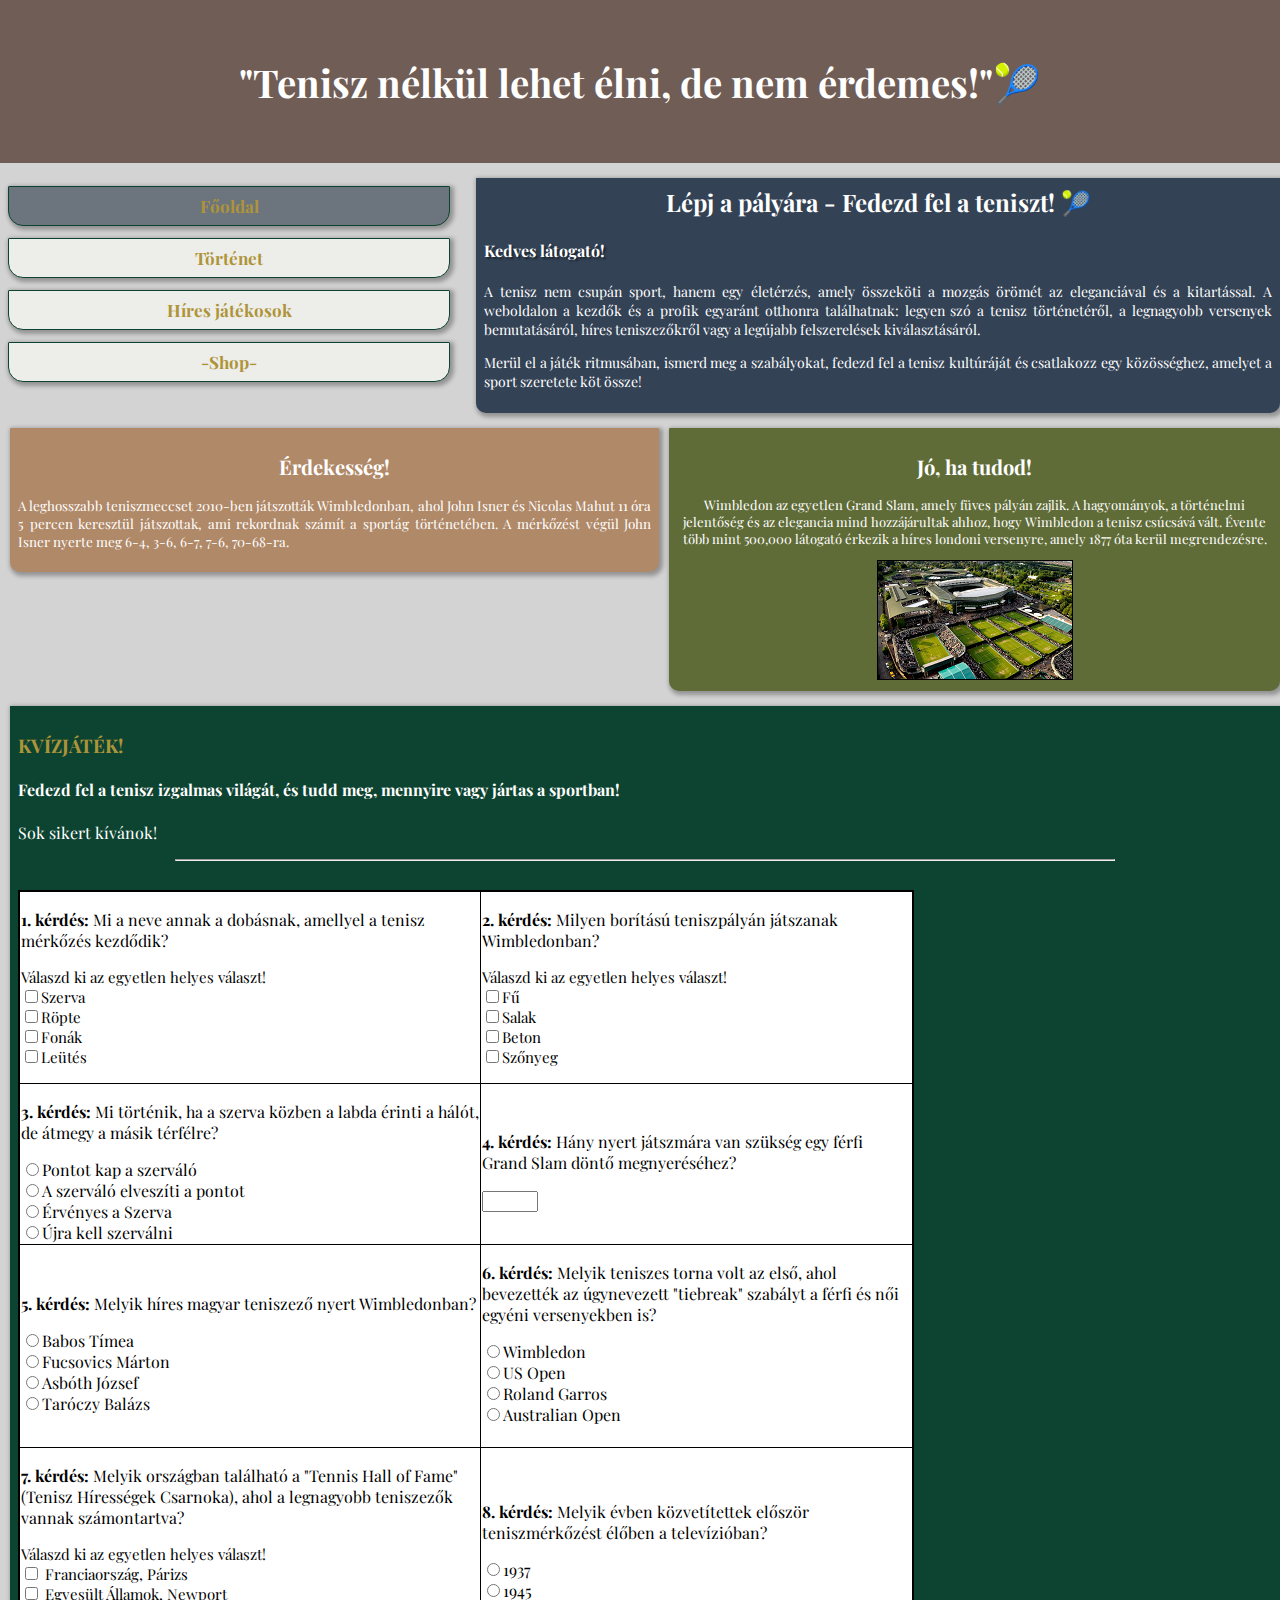
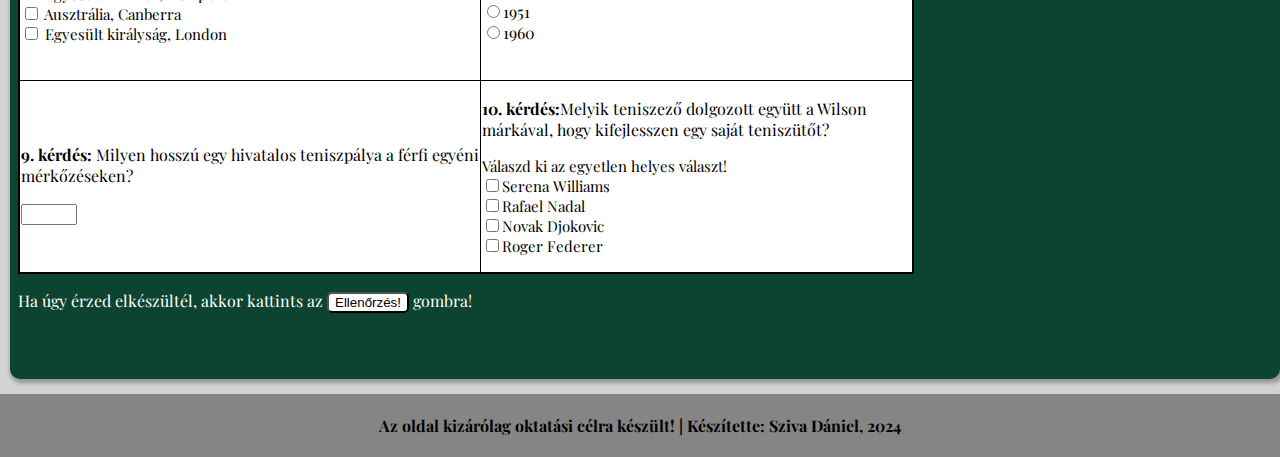
<file: index.html>
<!DOCTYPE html>
<html lang="hu">
<head>
    <meta charset="UTF-8">
    <meta name="viewport" content="width=device-width, initial-scale=1.0">
    <meta name="author" content="Sziva Dániel">
    <meta name="description" content="Fedezd fel a tenisz izgalmas világát! Információk, kvíz, érdekességek a sport szerelmeseinek!">
    <meta name="copyright" content="Az oldal kizárólag oktatási célra készült!">
    <link rel="stylesheet" href="style.css">
    <link rel="icon" href="Kepek/favicon.png" type="image/x-icon">
    <link href="https://fonts.googleapis.com/css2?family=DM+Serif+Display:ital@0;1&family=Playfair+Display:ital,wght@0,400..900;1,400..900&family=Sree+Krushnadevaraya&display=swap" rel="stylesheet">
    <title>Tenisz - Főoldal</title>
</head>
<body>
    <header>
        <h1>"Tenisz nélkül lehet élni, de nem érdemes!"🎾</h1>
    </header>

    <div class="container">
        <nav> 
            <ul> 
                <li><a class="active" href="#">Főoldal</a></li>
                <li><a href="tortenet.html">Történet</a></li>
                <li><a href="jatekosok.html">Híres játékosok</a></li>
                <li><a href="shop.html">-Shop-</a></li>
            </ul>
        </nav>

        <article>
            <p class="focim">Lépj a pályára - Fedezd fel a teniszt! 🎾</p>
            <h4 class="alcim">Kedves látogató!</h4>
            <p class="tartalom"> A tenisz nem csupán sport, hanem egy életérzés, amely összeköti a mozgás örömét az eleganciával
                és a kitartással. A weboldalon a kezdők és a profik egyaránt otthonra találhatnak: legyen szó a tenisz történetéről, a legnagyobb versenyek 
                bemutatásáról, híres teniszezőkről vagy a legújabb felszerelések kiválasztásáról.</p>
            <p class="tartalom"> Merül el a játék ritmusában, ismerd meg a szabályokat, fedezd fel a tenisz kultúráját és csatlakozz egy közösséghez, amelyet a sport szeretete köt össze!</p>
        </article>

        <aside>
            <h2>Érdekesség!</h2>
            <p class="side_info">A leghosszabb teniszmeccset 2010-ben játszották Wimbledonban, ahol John Isner és Nicolas Mahut 11 óra 5 percen keresztül játszottak, ami rekordnak számít
               a sportág történetében. A mérkőzést végül John Isner nyerte meg 6-4, 3-6, 6-7, 7-6, 70-68-ra.</p>
        </aside>

        <aside class="jo_tudni">
            <h2>Jó, ha tudod!</h2>
            <p class="jo_tudni_szoveg"> Wimbledon az egyetlen Grand Slam, amely füves pályán zajlik. A hagyományok, a történelmi jelentőség és az elegancia mind hozzájárultak ahhoz, hogy Wimbledon a tenisz csúcsává vált. 
               Évente több mint 500,000 látogató érkezik a híres londoni versenyre, amely 1877 óta kerül megrendezésre.</p>
            <img src="Kepek/Wimbledon-Tennis-Stadium.png" id="jo_tudni_fenykep" alt="Wimbledon stadion">
        </aside>

        <article class="foelem">
            <h3 id="kvizjatek_szin">KVÍZJÁTÉK!</h3>
            <h4>Fedezd fel a tenisz izgalmas világát, és tudd meg, mennyire vagy jártas a sportban!</h4>
            <p>Sok sikert kívánok!</p>
            <hr id="kvizjatek_vonal">
            <br>
            <table class="kvizjatek_tablazat">
                <tr>
                    <td> 
                        <p><span class="kerdesszam"> 1. kérdés:</span> Mi a neve annak a dobásnak, amellyel a tenisz mérkőzés kezdődik?</p>
                        <p class="szabaly">Válaszd ki az egyetlen helyes választ!<br>
                        <label><input type="checkbox" name="fu" id="helyes1">Szerva</label><br>
                        <label><input type="checkbox" name="salak" id="helytelen1/1">Röpte</label><br>
                        <label><input type="checkbox" name="beton" id="helytelen1/2">Fonák</label><br>
                        <label><input type="checkbox" name="szonyeg" id="helytelen1/3">Leütés</label><br>
                    </td>
                    <td>
                        <p><span class="kerdesszam"> 2. kérdés:</span> Milyen borítású teniszpályán játszanak Wimbledonban?</p>
                        <p class="szabaly">Válaszd ki az egyetlen helyes választ!<br>
                        <label><input type="checkbox" name="fu" id="helyes2">Fű</label><br>
                        <label><input type="checkbox" name="salak" id="helytelen2/1">Salak</label><br>
                        <label><input type="checkbox" name="beton" id="helytelen2/2">Beton</label><br>
                        <label><input type="checkbox" name="szonyeg" id="helytelen2/3">Szőnyeg</label><br>
                    </td>
                </tr>
                <tr>
                    <td>
                        <p><span class="kerdesszam"> 3. kérdés:</span> Mi történik, ha a szerva közben a labda érinti a hálót, de átmegy a másik térfélre?</p>
                        <label><input type="radio" name="halo" id="helytelen3/1">Pontot kap a szerváló</label><br>
                        <label><input type="radio" name="halo" id="helytelen3/2">A szerváló elveszíti a pontot</label><br>
                        <label><input type="radio" name="halo" id="helytelen3/3">Érvényes a Szerva</label><br>
                        <label><input type="radio" name="halo" id="helyes3">Újra kell szerválni</label><br>
                    </td>
                    <td>
                        <p><span class="kerdesszam"> 4. kérdés:</span> Hány nyert játszmára van szükség egy férfi Grand Slam döntő megnyeréséhez?</p>
                        <input type="number" id="nyert_jatszma" min="0" max="10" step="1"><br>
                    </td>
                </tr>
                <tr>
                    <td>
                        <p><span class="kerdesszam"> 5. kérdés:</span> Melyik híres magyar teniszező nyert Wimbledonban?</p>
                        <label><input type="radio" name="hiresseg" id="helytelen5/1">Babos Tímea</label><br>
                        <label><input type="radio" name="hiresseg" id="helytelen5/2">Fucsovics Márton</label><br>
                        <label><input type="radio" name="hiresseg" id="helyes5">Asbóth József</label><br>
                        <label><input type="radio" name="hiresseg" id="helytelen5/3">Taróczy Balázs</label><br>
                    </td>

                    <td>
                        <p><span class="kerdesszam"> 6. kérdés:</span> Melyik teniszes torna volt az első, ahol bevezették az úgynevezett "tiebreak" szabályt a férfi és női egyéni versenyekben is?</p>
                        <label><input type="radio" name="tiebreak" id="helytelen6/1">Wimbledon</label><br>
                        <label><input type="radio" name="tiebreak" id="helyes6">US Open</label><br>
                        <label><input type="radio" name="tiebreak" id="helytelen6/2">Roland Garros</label><br>
                        <label><input type="radio" name="tiebreak" id="helytelen6/3">Australian Open</label><br>
                        <br>
                    </td>
                </tr>
                <tr>
                    <td>
                        <p><span class="kerdesszam"> 7. kérdés:</span> Melyik országban található a "Tennis Hall of Fame" (Tenisz Hírességek Csarnoka), ahol a legnagyobb teniszezők vannak számontartva?</p>
                        <p class="szabaly">Válaszd ki az egyetlen helyes választ!<br>
                        <label><input type="checkbox" name="france" id="helytelen7/1"> Franciaország, Párizs</label><br>
                        <label><input type="checkbox" name="usa" id="helyes7"> Egyesült Államok, Newport</label><br>
                        <label><input type="checkbox" name="australia" id="helytelen7/2"> Ausztrália, Canberra</label><br>
                        <label><input type="checkbox" name="uk" id="helytelen7/3"> Egyesült királyság, London</label><br>
                        <br>
                    </td>
                    <td>
                        <p><span class="kerdesszam"> 8. kérdés:</span> Melyik évben közvetítettek először teniszmérkőzést élőben a televízióban?</p>
                        <label><input type="radio" name="televizio" id="helyes8">1937</label><br>
                        <label><input type="radio" name="televizio" id="helytelen8/1">1945</label><br>
                        <label><input type="radio" name="televizio" id="helytelen8/2">1951</label><br>
                        <label><input type="radio" name="televizio" id="helytelen8/3">1960</label><br>
                    </td>
                </tr>
                <tr>
                    <td>
                        <p><span class="kerdesszam"> 9. kérdés: </span>Milyen hosszú egy hivatalos teniszpálya a férfi egyéni mérkőzéseken?</p>
                        <input type="number" id="palya_hossz" min="20" max="25" step="1"><br>
                    </td>
                    <td>
                        <p><span class="kerdesszam"> 10. kérdés:</span>Melyik teniszező dolgozott együtt a Wilson márkával, hogy kifejlesszen egy saját teniszütőt?</p>
                        <p class="szabaly">Válaszd ki az egyetlen helyes választ!<br>
                        <label><input type="checkbox" name="serena" id="helytelen10/1">Serena Williams</label><br>
                        <label><input type="checkbox" name="rafael" id="helytelen10/2">Rafael Nadal</label><br>
                        <label><input type="checkbox" name="novak" id="helytelen10/3">Novak Djokovic</label><br>
                        <label><input type="checkbox" name="roger" id="helyes10">Roger Federer</label><br>
                    </td>
                </tr>
            </table>
            
            <p>Ha úgy érzed elkészültél, akkor kattints az <input type="button" id="gomb" value="Ellenőrzés!"> gombra!</p>
            <div class="pontszam" id="pontszam"></div><br>
            <div class="visszajelzes" id="visszajelzes"> </div><br>
        </article>
    <footer>
        <h4>Az oldal kizárólag oktatási célra készült! | Készítette: Sziva Dániel, 2024</h4>
    </footer>
    </div>
    <script src="script.js"></script>
</body>
</html>
</file>
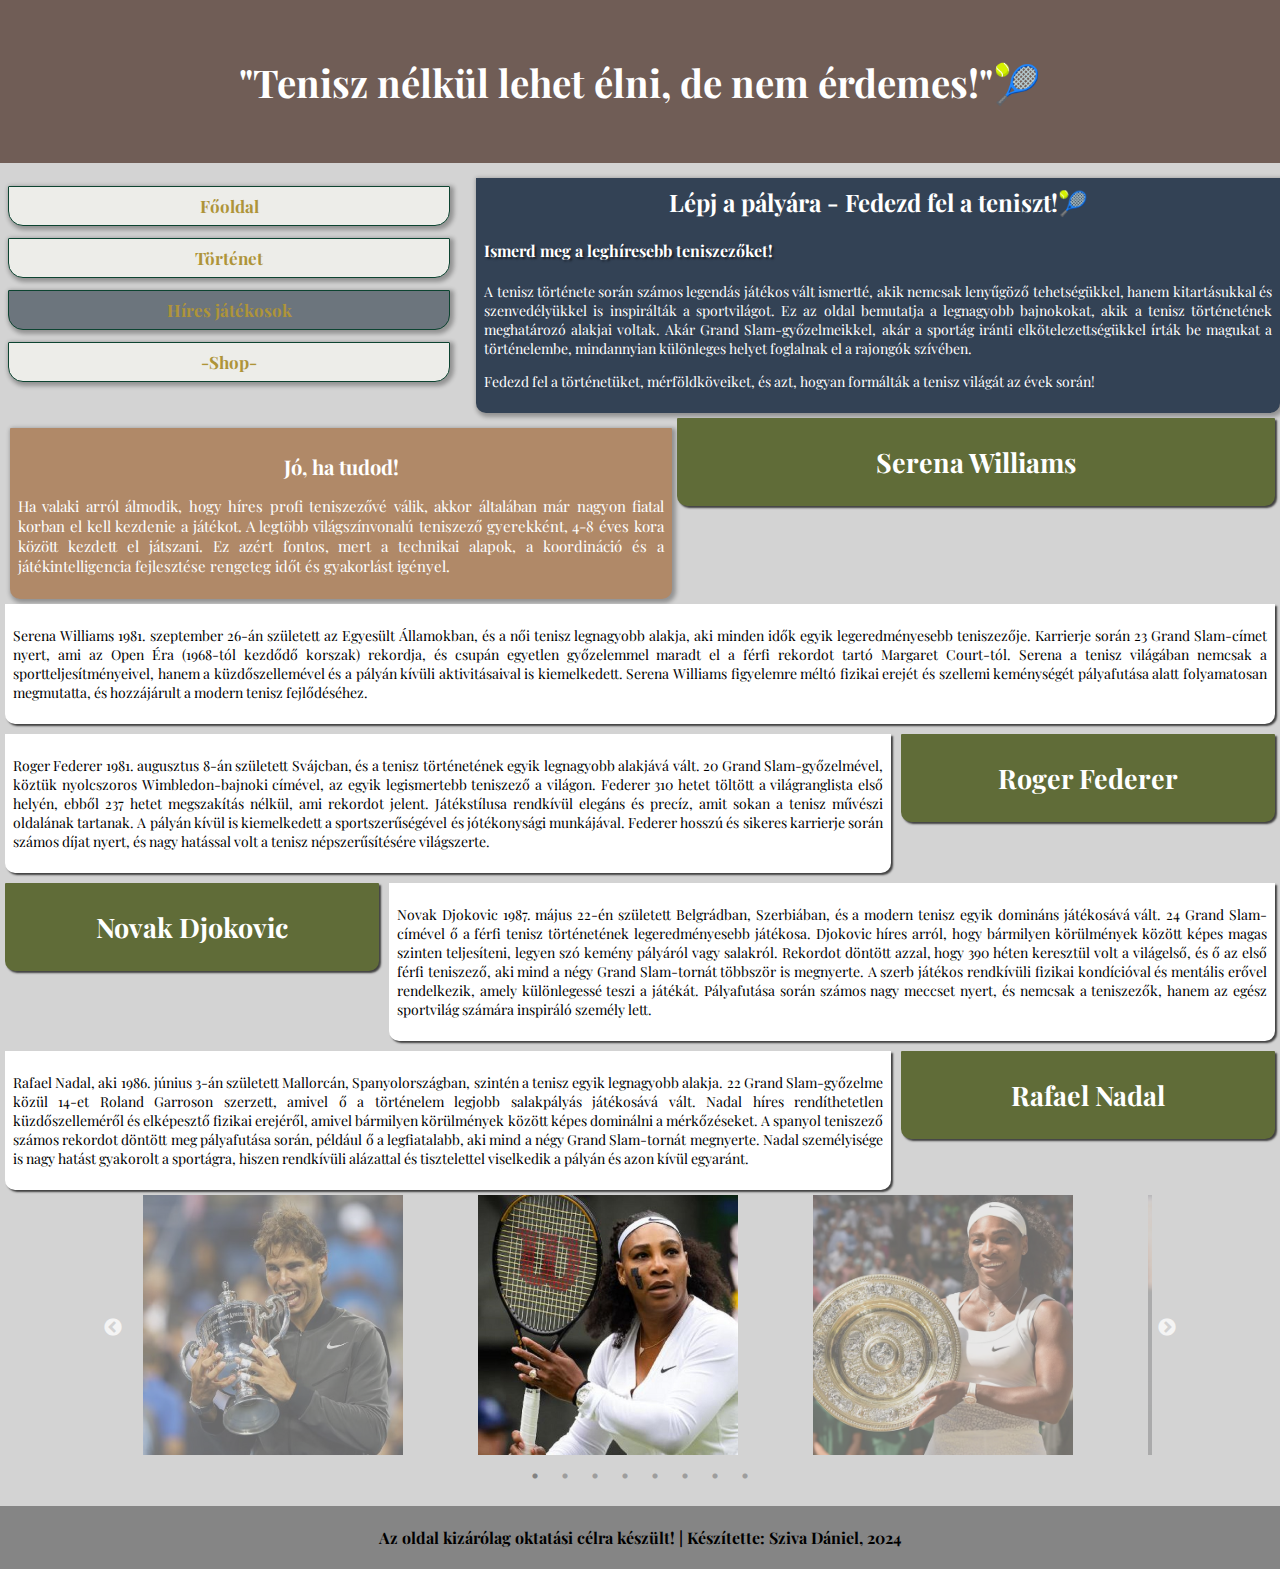
<file: jatekosok.html>
<!DOCTYPE html>
<html lang="hu">
<head>
    <meta charset="UTF-8">
    <meta name="viewport" content="width=device-width, initial-scale=1.0">
    <meta name="author" content="Sziva Dániel">
    <meta name="description" content="Fedezd fel a tenisz izgalmas világát! Információk, kvíz, érdekességek a sport szerelmeseinek!">
    <meta name="copyright" content="Az oldal kizárólag oktatási célra készült!">
    <link rel="stylesheet" href="style.css">
    <link rel="icon" href="Kepek/favicon.png" type="image/x-icon">
    <link href="https://fonts.googleapis.com/css2?family=DM+Serif+Display:ital@0;1&family=Playfair+Display:ital,wght@0,400..900;1,400..900&family=Sree+Krushnadevaraya&display=swap" rel="stylesheet">
    <link rel="stylesheet" type="text/css" href="slick-1.8.1/slick/slick.css">
    <link rel="stylesheet" type="text/css" href="slick-1.8.1/slick/slick-theme.css">
    <title>Híres Játékosok</title>
</head>
<body>
    <header>
        <h1>"Tenisz nélkül lehet élni, de nem érdemes!"🎾</h1>
    </header>
    <div class="container">
        <nav> 
            <ul> 
                <li><a href="index.html">Főoldal</a></li>
                <li><a href="tortenet.html">Történet</a></li>
                <li><a class="active" href="#">Híres játékosok</a></li>
                <li><a href="shop.html">-Shop-</a></li>
            </ul>
        </nav>
        <article>
            <p class="focim">Lépj a pályára - Fedezd fel a teniszt!🎾</p>

            <h4 class="alcim">Ismerd meg a leghíresebb teniszezőket!</h4>

            <p class="tartalom">A tenisz története során számos legendás játékos vált ismertté, akik nemcsak lenyűgöző tehetségükkel, hanem kitartásukkal és szenvedélyükkel is inspirálták a sportvilágot. 
                Ez az oldal bemutatja a legnagyobb bajnokokat, akik a tenisz történetének meghatározó alakjai voltak. 
                Akár Grand Slam-győzelmeikkel, akár a sportág iránti elkötelezettségükkel írták be magukat a történelembe, mindannyian különleges helyet foglalnak el a rajongók szívében.</p>

            <p class="tartalom">Fedezd fel a történetüket, mérföldköveiket, és azt, hogyan formálták a tenisz világát az évek során!</p>
        </article>

        <aside class="hjatekosok_szin">
            <h2>Jó, ha tudod!</h2>
            <p class="hjatekosok_szoveg">Ha valaki arról álmodik, hogy híres profi teniszezővé válik, akkor általában már nagyon fiatal korban el kell kezdenie a játékot. 
                A legtöbb világszínvonalú teniszező gyerekként, 4-8 éves kora között kezdett el játszani. 
                Ez azért fontos, mert a technikai alapok, a koordináció és a játékintelligencia fejlesztése rengeteg időt és gyakorlást igényel.
            </p>
        </aside>

        <aside class="serena">
            <h1>Serena Williams</h1>
        </aside>

        <article class="serena_szoveg">
            <p>Serena Williams 1981. szeptember 26-án született az Egyesült Államokban, és a női tenisz legnagyobb alakja, aki minden idők egyik legeredményesebb teniszezője. 
                Karrierje során 23 Grand Slam-címet nyert, ami az Open Éra (1968-tól kezdődő korszak) rekordja, és csupán egyetlen győzelemmel maradt el a férfi rekordot tartó Margaret Court-tól. Serena a tenisz világában nemcsak a sportteljesítményeivel, hanem a küzdőszellemével és a pályán kívüli aktivitásaival is kiemelkedett.   
                Serena Williams figyelemre méltó fizikai erejét és szellemi keménységét pályafutása alatt folyamatosan megmutatta, és hozzájárult a modern tenisz fejlődéséhez.</p>
        </article>

        <article class="roger_szoveg">
            <p>Roger Federer 1981. augusztus 8-án született Svájcban, és a tenisz történetének egyik legnagyobb alakjává vált. 20 Grand Slam-győzelmével, köztük nyolcszoros Wimbledon-bajnoki címével, az egyik legismertebb teniszező a világon. Federer 310 hetet töltött a világranglista első helyén, ebből 237 hetet megszakítás nélkül, ami rekordot jelent. Játékstílusa rendkívül elegáns és precíz, amit sokan a tenisz művészi oldalának tartanak. A pályán kívül is kiemelkedett a sportszerűségével és jótékonysági munkájával. Federer hosszú és sikeres karrierje során számos díjat nyert, és nagy hatással volt a tenisz népszerűsítésére világszerte.</p>
        </article>

        <aside class="roger">
            <h1>Roger Federer</h1>
        </aside>

        <aside class="novak">
            <h1>Novak Djokovic</h1>
        </aside>

        <article class="novak_szoveg">
            <p>Novak Djokovic 1987. május 22-én született Belgrádban, Szerbiában, és a modern tenisz egyik domináns játékosává vált. 24 Grand Slam-címével ő a férfi tenisz történetének legeredményesebb játékosa. 
                Djokovic híres arról, hogy bármilyen körülmények között képes magas szinten teljesíteni, legyen szó kemény pályáról vagy salakról. Rekordot döntött azzal, hogy 390 héten keresztül volt a világelső, és ő az első férfi teniszező, aki mind a négy Grand Slam-tornát többször is megnyerte. 
                A szerb játékos rendkívüli fizikai kondícióval és mentális erővel rendelkezik, amely különlegessé teszi a játékát. Pályafutása során számos nagy meccset nyert, és nemcsak a teniszezők, hanem az egész sportvilág számára inspiráló személy lett.</p>
        </article>

        <article class="rafael_szoveg">
            <p>Rafael Nadal, aki 1986. június 3-án született Mallorcán, Spanyolországban, szintén a tenisz egyik legnagyobb alakja. 22 Grand Slam-győzelme közül 14-et Roland Garroson szerzett, amivel ő a történelem legjobb salakpályás játékosává vált. Nadal híres rendíthetetlen küzdőszelleméről és elképesztő fizikai erejéről, amivel bármilyen körülmények között képes dominálni a mérkőzéseket. A spanyol teniszező számos rekordot döntött meg pályafutása során, például ő a legfiatalabb, aki mind a négy Grand Slam-tornát megnyerte. Nadal személyisége is nagy hatást gyakorolt a sportágra, hiszen rendkívüli alázattal és tisztelettel viselkedik a pályán és azon kívül egyaránt.</p>
        </article>

        <aside class="rafael">
            <h1>Rafael Nadal</h1>
        </aside>
        <br><br>
        <section class="center slider">
            <div><img src="Kepgaleria/Serena_Williams.JPG" alt="Serena Williams" title="Serena Williams tenyerese a mérkőzésen"></div>
            <div><img src="Kepgaleria/Serena-Williams_trophy.jpeg" alt="Serena Williams" title="Serena Williams 5. alkalommal az Australian Open győztese"></div>
            <div><img src="Kepgaleria/Roger_Federer.JPG" alt="Roger Federer" title="Roger Federer a French Open döntőjében"></div>
            <div><img src="Kepgaleria/Roger-Federer_trophy.JPG" alt="Roger Federer" title="Roger Federer a French Open győzetese"></div>
            <div><img src="Kepgaleria/Novak_Djokovic.jpg" alt="Novak Djokovic" title="Novak Djoković győzni akarása és mentális ereje kiemelkedik a teniszezők közül."></div>
            <div><img src="Kepgaleria/Novak_Djokovic_trophy.JPG" alt="Novak Djokovic" title="Novak Djokovic a 2023-as US Open győztese"></div>
            <div><img src="Kepgaleria/Rafael_Nadal.JPG" alt="Rafael Nadal" title="Rafael Nadal a salak pályás tenisz egyik legjobbja"></div>
            <div><img src="Kepgaleria/rafael_nadal_trophy.JPG" alt="Rafael Nadal" title="Rafael Nadal 14. alkalommal nyeri meg a Roland Garrost"></div>
        </section>
    
        <script src="https://code.jquery.com/jquery-2.2.0.min.js" type="text/javascript"></script>
        <script src="slick-1.8.1/slick/slick.js" type="text/javascript" charset="utf-8"></script>
    
        <script type="text/javascript">
            $(document).ready(function() {
    
                $(".center").slick({
                    dots: true,
                    infinite: true,
                    centerMode: true,
                    centerPadding: '10px',
                    slidesToShow: 3,
                    slidesToScroll: 1,
                    autoplay: false,
                    responsive: [
                        {
                            breakpoint: 768,
                            settings: {
                                arrows: false,
                                centerPadding: '20px',
                                slidesToShow: 3
                            }
                        },
                        {
                            breakpoint: 600,
                            settings: {
                                arrows: false,
                                centerPadding: '20px',
                                slidesToShow: 1
                            }
                        }
                    ]
                });
    
    
            });
        </script>
        
    <footer>
        <h4>Az oldal kizárólag oktatási célra készült! | Készítette: Sziva Dániel, 2024</h4>
    </footer>
    </div>
</body>
</html>
</file>
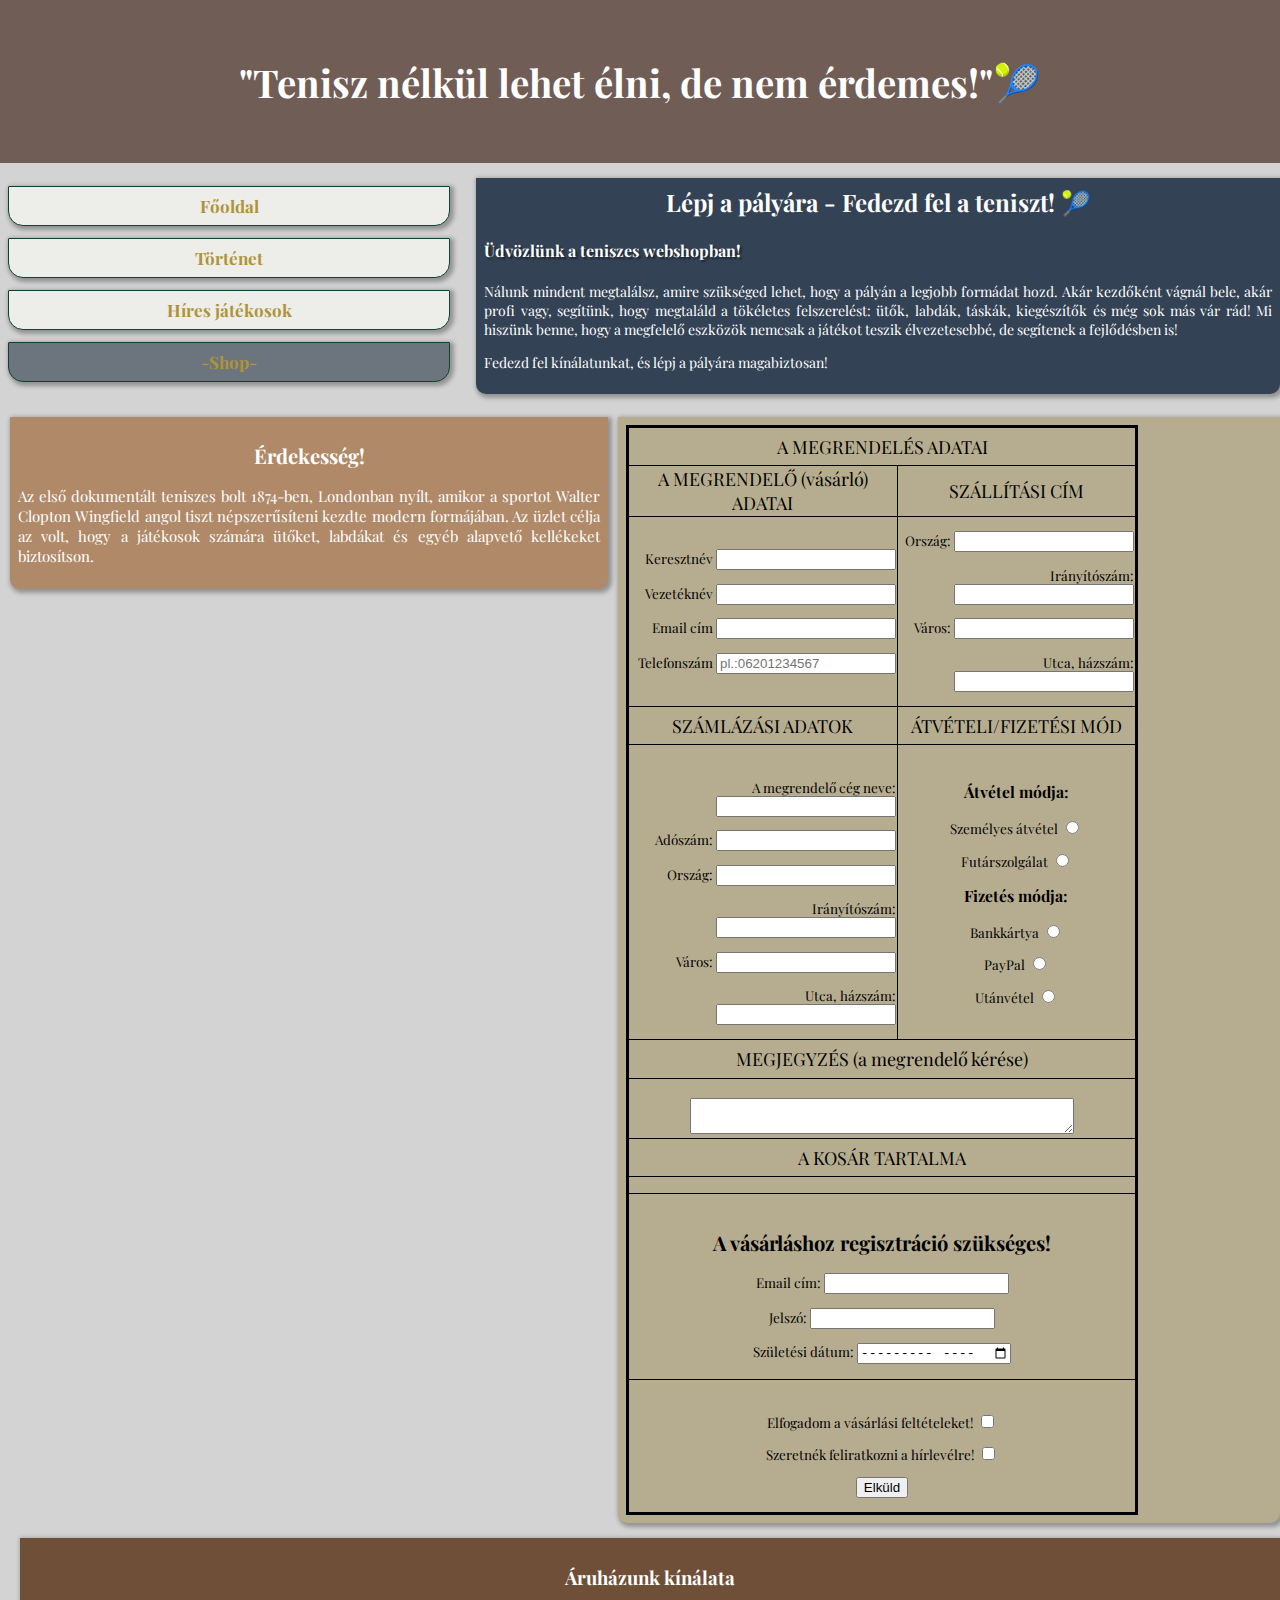
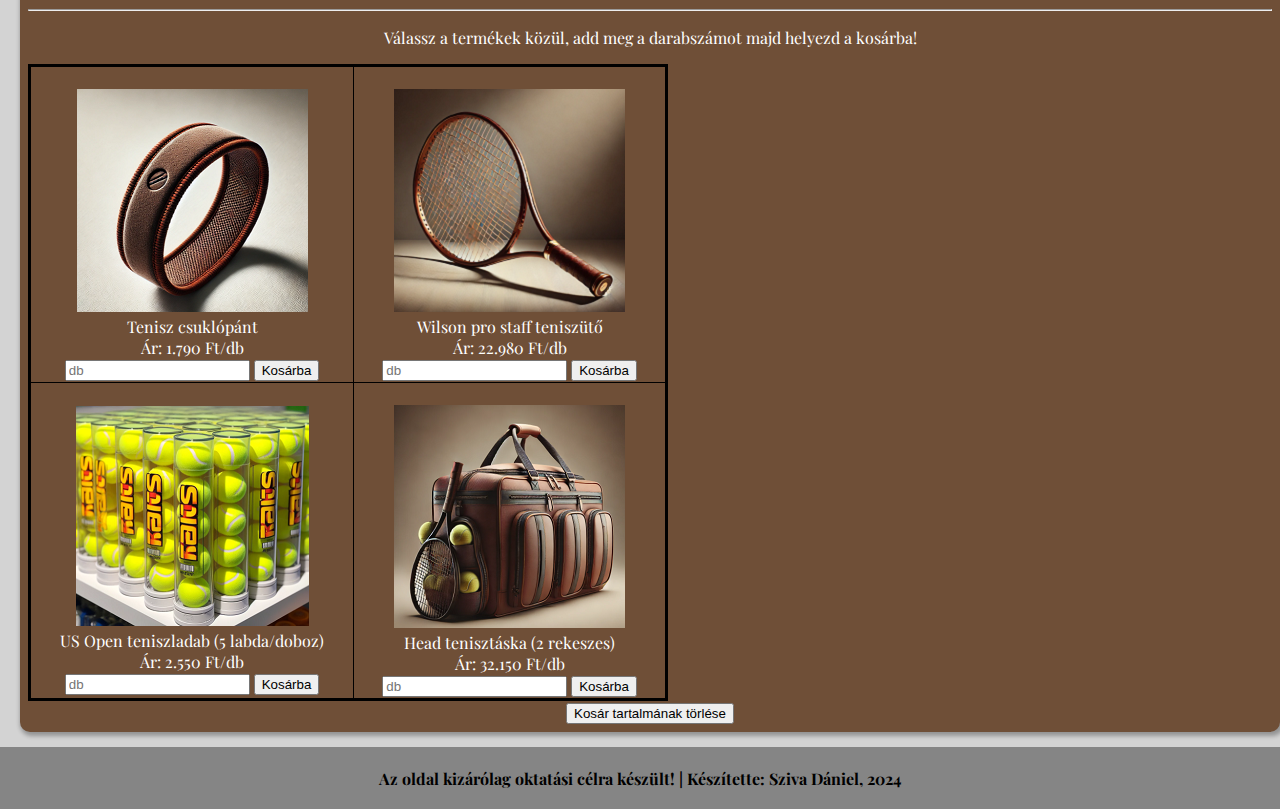
<file: shop.html>
<!DOCTYPE html>
<html lang="hu">
<head>
    <meta charset="UTF-8">
    <meta name="viewport" content="width=device-width, initial-scale=1.0">
    <meta name="author" content="Sziva Dániel">
    <meta name="description" content="Fedezd fel a tenisz izgalmas világát! Információk, kvíz, érdekességek a sport szerelmeseinek!">
    <meta name="copyright" content="Az oldal kizárólag oktatási célra készült!">
   
    <link href="https://fonts.googleapis.com/css2?family=DM+Serif+Display:ital@0;1&family=Playfair+Display:ital,wght@0,400..900;1,400..900&family=Sree+Krushnadevaraya&display=swap" rel="stylesheet"> 
    <link rel="stylesheet" href="style.css">
    <script src="script.js"></script>
    <link rel="icon" href="Kepek/favicon.png" type="image/x-icon">
    <script src="jquery-3.7.1.js"></script>
    <script src="jquery-validation-1.19.5/dist/jquery.validate.min.js"></script>
    <script>
        $(document).ready(function(){
    $("#myform").validate({
        rules: {
        firstname: "required",
        lastname: "required",
        email: {
        required: true,
        email: true,
        },
        telefon: "required",
        orszag: "required",
        irszam: {
            required: true,
            digits: true,
        },
        varos: "required",
        utca: "required",
        ceg: "required",
        adoszam: "required",
        orszag2: "required",
        irszam2: {
            required: true,
            digits: true,
        },
        varos2: "required",
        utca2: "required",
        atvetel: "required",
        fizmod: "required",
        regisztemail: {
            required: true,
            email: true,
        },
        password: {
            required: true,
            minlength: 9
        },
        elfogad: {
            required: true,
        },
        datum: "required",
        },

        messages: {
        firstname: " Írd be a keresztneved!",
        lastname: " Írd be a vezetékneved!",
        email: " írd be az e-mail címedet!",
        telefon: " Írd be a telefonszámodat!",
        orszag: " Írd be az ország nevét!",
        irszam: {
            required: " Add meg az irányítószámot!",
            digits: " Számot adjál meg!"
        },
        varos: " Írd be a város nevét",
        utca: " Írd be az utca nevét és a házszámot!",
        ceg: " Írd be a cég nevét!",
        adoszam: " Írd be az adószámot!",
        orszag2: " Írd be az ország nevét!",
        irszam2: {
            required: " Add meg az irányítószámot!",
            digits: " Számot adjál meg!"
        },
        varos2: " Írd be a város nevét",
        utca2: " Írd be az utca nevét és a házszámot!",
        atvetel: " Kérjük, válassz egy átvételi módot!",
        fizmod: " Kérjük, válassz egy fizetési módot!",
        regisztemail: " írd be az e-mail címedet!",
        password: {
            required: " Add meg a jelszavad!",
            minlength: " A jelszavad legalább 8 karakter hosszú legyen!",
        },
        datum: " Az év és a hónap megadása kötelező!",
        elfogad: " Kérlek fogadd el a vásárlási feltételeinket!" 
    }
    
});
});
    </script>
    <style>
        label.error {
        color: #FB3A3A;
        }
    </style>
    <title>Webshop</title>

</head>
<body>
    <header>
        <h1>"Tenisz nélkül lehet élni, de nem érdemes!"🎾</h1>
    </header>
    <div class="container">
        <nav> 
            <ul> 
                <li><a href="index.html">Főoldal</a></li>
                <li><a href="tortenet.html">Történet</a></li>
                <li><a href="jatekosok.html">Híres játékosok</a></li>
                <li><a class="active" href="#">-Shop-</a></li> 
            </ul>
        </nav>
        <article>
            <p class="focim">Lépj a pályára - Fedezd fel a teniszt! 🎾</p>
            <h4 class="alcim">Üdvözlünk a teniszes webshopban!</h4>
            <p class="tartalom"> Nálunk mindent megtalálsz, amire szükséged lehet, hogy a pályán a legjobb formádat hozd.
                 Akár kezdőként vágnál bele, akár profi vagy, segítünk, hogy megtaláld a tökéletes felszerelést: ütők, labdák, táskák, kiegészítők és még sok más vár rád! Mi hiszünk benne, hogy a megfelelő eszközök nemcsak a játékot teszik élvezetesebbé, de segítenek a fejlődésben is!</p>
            <p class="tartalom">Fedezd fel kínálatunkat, és lépj a pályára magabiztosan!</p>
        </article>

        <aside class="shop_szin">
            <h2>Érdekesség!</h2>
            <p class="shop_szoveg">Az első dokumentált teniszes bolt 1874-ben, Londonban nyílt, amikor a sportot Walter Clopton Wingfield angol tiszt népszerűsíteni kezdte modern formájában. 
                Az üzlet célja az volt, hogy a játékosok számára ütőket, labdákat és egyéb alapvető kellékeket biztosítson. </p>
        </aside>

        <aside class="shop_adatlap">
            <form action="https://rf.uni-corvinus.hu/webfejlesztes/receive.php" method="post" id="myform" novalidate>
                <table class="shop_tablazat">
                    <tr>
                        <td colspan="2" class="shop_cella">A MEGRENDELÉS ADATAI</td>
                    </tr>
                    <tr>
                        <td class="shop_cella">A MEGRENDELŐ (vásárló) ADATAI</td>
                        <td class="shop_cella">SZÁLLÍTÁSI CÍM</td>
                    </tr>
                    <tr>
                        <td class="adatok_cella">
                            <p><label for="firstname">Keresztnév </label>
                                <input type="text" class="textbox" name="firstname" id="firstname">
                            </p>
                            <p><label for="lastname">Vezetéknév</label>
                                <input type="text" class="textbox" name="lastname" id="lastname">
                            </p>
                            <p><label for="email">Email cím </label>
                                <input type="text" class="textbox" name="email" id="email">
                                <br>
                            </p>
                            <p><label for="telefon">Telefonszám </label>
                                <input type="text" class="textbox" name="telefon" id="telefon" placeholder="pl.:06201234567">
                            </p>
                        </td>
                        <td class="adatok_cella">
                            <p><label for="orszag">Ország: </label>
                                <input type="text" class="textbox" name="orszag" id="orszag">
                            </p>
                            <p><label for="irszam">Irányítószám: </label>
                                <input type="text" class="textbox" name="irszam" id="irszam">
                            </p>
                            <p><label for="varos">Város: </label>
                                <input type="text" class="textbox" name="varos" id="varos">
                            </p>
                            <p><label for="utca">Utca, házszám: </label>
                                <input type="text" class="textbox" name="utca" id="utca">
                            </p>
                        </td>
                    </tr>
                    <tr>
                        <td  class="shop_cella">SZÁMLÁZÁSI ADATOK</td>
                        <td  class="shop_cella">ÁTVÉTELI/FIZETÉSI MÓD</td>
                    </tr>
                    <tr>
                        <td  class="adatok_cella">
                            <br>
                            <p><label for="ceg">A megrendelő cég neve: </label>
                                <input type="text" class="textbox" name="ceg" id="ceg">
                            </p>
                            <p><label for="adoszam">Adószám: </label>
                                <input type="text" class="textbox" name="adoszam" id="adoszam">
                            </p>
                            <p><label for="orszag2">Ország: </label>
                                <input type="text" class="textbox" name="orszag2" id="orszag2">
                            </p>
                            <p><label for="irszam2">Irányítószám: </label>
                                <input type="text" class="textbox" name="irszam2" id="irszam2">
                            </p>
                            <p><label for="varos2">Város: </label>
                                <input type="text" class="textbox" name="varos2" id="varos2">
                            </p>
                            <p><label for="utca2">Utca, házszám: </label>
                                <input type="text" class="textbox" name="utca2" id="utca2">
                            </p>
                        </td>
                        <td>
                            <h3>Átvétel módja:</h3>
                            <p><label for="atvetel">Személyes átvétel </label>
                                <input type="radio" name="atvetel" id="atvetel1">
                            </p>
                            <p><label for="atvetel">Futárszolgálat </label>
                                <input type="radio" name="atvetel" id="atvetel2">
                            </p>
                            <h3>Fizetés módja:</h3>
                            <p><label for="fizmod">Bankkártya </label>
                                <input type="radio" name="fizmod" id="fizmod1">
                            </p>
                            <p><label for="atvetel">PayPal </label>
                                <input type="radio" name="fizmod" id="fizmod2">
                            </p>
                            <p><label for="atvetel">Utánvétel </label>
                                <input type="radio" name="fizmod" id="fizmod3">
                            </p>
                        </td>
                    </tr>
                    <tr>
                        <td colspan="2" class="shop_cella">MEGJEGYZÉS (a megrendelő kérése)</td>
                    </tr>
                    <tr>
                        <td colspan="2">
                            <br>
                            <textarea class="megjegyzes">
                            </textarea>
                            <br>
                        </td>
                    </tr>
                    <tr>
                        <td colspan="2" class="shop_cella">A KOSÁR TARTALMA</td>
                    </tr>
                    <tr>
                        <td colspan="2" class="adatok_cella">
                            <p id="p1"></p>
                            <p id="p2"></p>
                            <p id="p3"></p>
                            <p id="p4"></p>
                            <p id="osszeg"></p>
                        </td>
                    </tr>
                    <tr>
                        <td colspan="2"><br>
                            <h2>A vásárláshoz regisztráció szükséges!</h2>
                                
                                <p><label for="regisztemail">Email cím: </label>
                                    <input type="text" name="regisztemail" id="regisztemail">
                                </p>
                                <p><label for="password">Jelszó: </label>
                                    <input type="password" name="password" id="password">
                                </p>
                                <p><label for="datum">Születési dátum: </label>
                                    <input type="month" name="datum" id="datum">
                                </p>

                        </td>
                    </tr>
                    <tr>
                        <td colspan="2"><br>
                            <p><label for="elfogad">Elfogadom a vásárlási feltételeket!</label>
                                <input type="checkbox" name="elfogad" id="elfogad">
                            </p>
                            <p><label for="hirlevel">Szeretnék feliratkozni a hírlevélre!</label>
                                <input type="checkbox" name="hirlevel" id="hirlevel">
                            </p>
                            <p><input type="submit" value="Elküld"></p>
                        </td>
                    </tr>
                </table>
            </form>
        </aside>

        <article class="termekek">
           <h3>Áruházunk kínálata</h3>
           <hr>
           <p>Válassz a termékek közül, add meg a darabszámot majd helyezd a kosárba!</p>
           <table class="termekek_tablazat">
                <tr>
                    <td>
                        <br>
                        <img src="Kepek/csukloszorito.PNG" alt="csukloszorito"><br>
                        <a>Tenisz csuklópánt</a><br>
                        <a>Ár: 1.790 Ft/db</a><br>
                        <input type="number" min="0" step="1" placeholder="db" id="termek1">
                        <input type="button" value="Kosárba" id="kosar1" onclick="termek_1()">
                        <br>
                    </td>
                    <td>
                        <br>
                        <img src="Kepek/teniszuto.PNG" alt="teniszuto"><br>
                        <a>Wilson pro staff teniszütő</a><br>
                        <a>Ár: 22.980 Ft/db</a><br>
                        <input type="number" min="0" step="1" placeholder="db" id="termek2">
                        <input type="button" value="Kosárba" id="kosar2" onclick="termek_2()">
                        <br>
                    </td>
                </tr>
                <tr>
                    <td> 
                        <br>
                        <img src="Kepek/labdak.PNG" alt="teniszlabdak"><br>
                        <a>US Open teniszladab (5 labda/doboz)</a><br> 
                        <a>Ár: 2.550 Ft/db</a><br>
                        <input type="number" min="0" step="1" placeholder="db" id="termek3">
                        <input type="button" value="Kosárba" id="kosar3" onclick="termek_3()">
                        <br>
                    </td>
                    <td>
                        <br>
                        <img src="Kepek/tenisztaska.PNG" alt="tenisztaska"><br> 
                        <a>Head tenisztáska (2 rekeszes)</a><br>
                        <a>Ár: 32.150 Ft/db</a><br>
                        <input type="number" min="0" step="1" placeholder="db" id="termek4">
                        <input type="button" value="Kosárba" id="kosar4" onclick="termek_4()">
                        <br>
                    </td>
                </tr>
            </table>
            <input type="reset" value="Kosár tartalmának törlése" id="torles" onclick="kosar_torol()">
        </article>
    <footer>
        <h4>Az oldal kizárólag oktatási célra készült! | Készítette: Sziva Dániel, 2024</h4>
    </footer>
    </div>

</body>
</html>
</file>
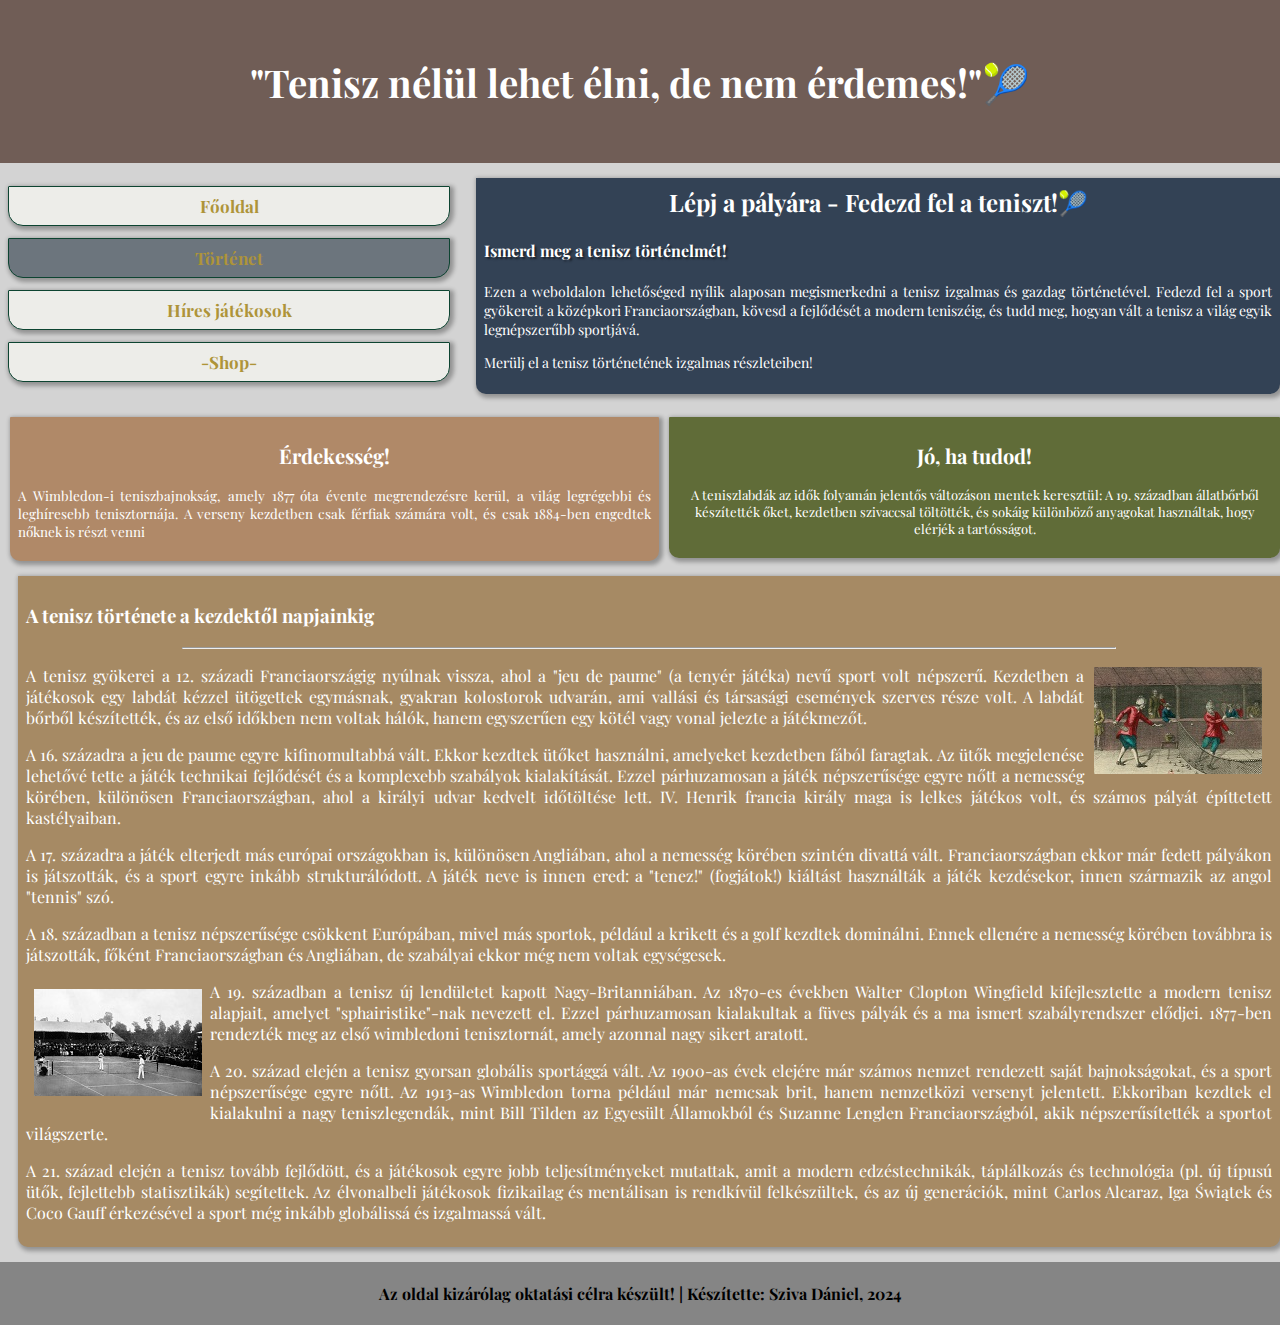
<file: tortenet.html>
<!DOCTYPE html>
<html lang="hu">
<head>
    <meta charset="UTF-8">
    <meta name="viewport" content="width=device-width, initial-scale=1.0">
    <meta name="author" content="Sziva Dániel">
    <meta name="description" content="Fedezd fel a tenisz izgalmas világát! Információk, kvíz, érdekességek a sport szerelmeseinek!">
    <meta name="copyright" content="Az oldal kizárólag oktatási célra készült!">
    <link rel="stylesheet" href="style.css">
    <link rel="icon" href="Kepek/favicon.png" type="image/x-icon">
    <link href="https://fonts.googleapis.com/css2?family=DM+Serif+Display:ital@0;1&family=Playfair+Display:ital,wght@0,400..900;1,400..900&family=Sree+Krushnadevaraya&display=swap" rel="stylesheet">
    <title>A tenisz története</title>
</head>
<body>
    <header>
        <h1>"Tenisz nélül lehet élni, de nem érdemes!"🎾</h1>
    </header>

    <div class="container">
        <nav> 
            <ul> 
                <li><a href="index.html">Főoldal</a></li>
                <li><a class="active" href="#">Történet</a></li>
                <li><a href="jatekosok.html">Híres játékosok</a></li>
                <li><a href="shop.html">-Shop-</a></li>
            </ul>
        </nav>
        <article>
            <p class="focim">Lépj a pályára - Fedezd fel a teniszt!🎾</p>
            <h4 class="alcim">Ismerd meg a tenisz történelmét!</h4>
            <p class="tartalom"> Ezen a weboldalon lehetőséged nyílik alaposan megismerkedni a tenisz izgalmas és gazdag történetével. 
                Fedezd fel a sport gyökereit a középkori Franciaországban, kövesd a fejlődését a modern teniszéig, és tudd meg, hogyan vált a tenisz a világ egyik legnépszerűbb sportjává.</p>
            <p class="tartalom"> Merülj el a tenisz történetének izgalmas részleteiben!</p>
        </article>

        <aside>
            <h2>Érdekesség!</h2>
            <p class="side_info"> A Wimbledon-i teniszbajnokság, amely 1877 óta évente megrendezésre kerül, a világ legrégebbi és leghíresebb tenisztornája. 
                A verseny kezdetben csak férfiak számára volt, és csak 1884-ben engedtek nőknek is részt venni</p>
        </aside>

        <aside class="jo_tudni">
            <h2>Jó, ha tudod!</h2>
            <p class="jo_tudni_szoveg"> A teniszlabdák az idők folyamán jelentős változáson mentek keresztül: A 19. században állatbőrből készítették őket, kezdetben szivaccsal töltötték, és sokáig különböző anyagokat használtak, hogy elérjék a tartósságot.</p>
        </aside>

        <article class="tortenet">
            <h3>A tenisz története a kezdektől napjainkig</h3>
            <hr id="tortenet_vonal">
            <img src="Kepek/tenisz_12.jpg" id="tenisz12" alt="jeu de paume">
            <p class="sorkizart"> A tenisz gyökerei a 12. századi Franciaországig nyúlnak vissza, ahol a "jeu de paume" (a tenyér játéka) nevű sport volt népszerű. 
               Kezdetben a játékosok egy labdát kézzel ütögettek egymásnak, gyakran kolostorok udvarán, ami vallási és társasági események szerves része volt.
               A labdát bőrből készítették, és az első időkben nem voltak hálók, hanem egyszerűen egy kötél vagy vonal jelezte a játékmezőt.
            </p>

            <p class="sorkizart">A 16. századra a jeu de paume egyre kifinomultabbá vált. Ekkor kezdtek ütőket használni, amelyeket kezdetben fából faragtak. 
                Az ütők megjelenése lehetővé tette a játék technikai fejlődését és a komplexebb szabályok kialakítását. 
                Ezzel párhuzamosan a játék népszerűsége egyre nőtt a nemesség körében, különösen Franciaországban, ahol a királyi udvar kedvelt időtöltése lett. 
                IV. Henrik francia király maga is lelkes játékos volt, és számos pályát építtetett kastélyaiban.</p>

            <p class="sorkizart">A 17. századra a játék elterjedt más európai országokban is, különösen Angliában, ahol a nemesség körében szintén divattá vált. 
               Franciaországban ekkor már fedett pályákon is játszották, és a sport egyre inkább strukturálódott. A játék neve is innen ered: a "tenez!" (fogjátok!) kiáltást használták a játék kezdésekor, innen származik az angol "tennis" szó.</p>

            <p class="sorkizart">A 18. században a tenisz népszerűsége csökkent Európában, mivel más sportok, például a krikett és a golf kezdtek dominálni. 
               Ennek ellenére a nemesség körében továbbra is játszották, főként Franciaországban és Angliában, de szabályai ekkor még nem voltak egységesek.</p>

            <img src="Kepek/tenisz_19.JPG" id="tenisz19" alt="Elso teniszverseny Wimbledonban">
            <p class="sorkizart">A 19. században a tenisz új lendületet kapott Nagy-Britanniában. Az 1870-es években Walter Clopton Wingfield kifejlesztette a modern tenisz alapjait, amelyet "sphairistike"-nak nevezett el. 
               Ezzel párhuzamosan kialakultak a füves pályák és a ma ismert szabályrendszer elődjei. 1877-ben rendezték meg az első wimbledoni tenisztornát, amely azonnal nagy sikert aratott.</p>

            <p class="sorkizart">A 20. század elején a tenisz gyorsan globális sportággá vált. Az 1900-as évek elejére már számos nemzet rendezett saját bajnokságokat, és a sport népszerűsége egyre nőtt. 
               Az 1913-as Wimbledon torna például már nemcsak brit, hanem nemzetközi versenyt jelentett. Ekkoriban kezdtek el kialakulni a nagy teniszlegendák, mint Bill Tilden az Egyesült Államokból és Suzanne Lenglen Franciaországból, akik népszerűsítették a sportot világszerte.</p>

            <p class="sorkizart">A 21. század elején a tenisz tovább fejlődött, és a játékosok egyre jobb teljesítményeket mutattak, amit a modern edzéstechnikák, táplálkozás és technológia (pl. új típusú ütők, fejlettebb statisztikák) segítettek. 
               Az élvonalbeli játékosok fizikailag és mentálisan is rendkívül felkészültek, és az új generációk, mint Carlos Alcaraz, Iga Świątek és Coco Gauff érkezésével a sport még inkább globálissá és izgalmassá vált.</p>
        </article>
    <footer>
        <h4>Az oldal kizárólag oktatási célra készült! | Készítette: Sziva Dániel, 2024</h4>
    </footer>
    </div>

    <script src="script.js"></script>
</body>
</html>
</file>
<file: style.css>
* {
    box-sizing: border-box;
}

html {
    padding: 0px;
    margin: 0px;
}

body {
    background-color: lightgrey;
    padding: 0px;
    margin: 0px;
}

.container {
    display: flex;
    flex-direction: row;
    flex-wrap: wrap;
    justify-content: space-around;
}

.container>* {
    height: fit-content;

}

.slider {
    width: 80%;

}

.slick-slide {
    margin: 0px 5px;
}

.slick-slide img {
    width: 80%;
    height: auto;
    object-fit: cover;
}

.slick-prev:before,
.slick-next:before {
    color: black;
}

.slick-slide {
    transition: all ease-in-out .3s;
    opacity: .2;
}

.slick-active {
    opacity: .5;
}

.slick-current {
    opacity: 1;
}


header {
    background-color:#705d56;
    margin: 0px;
    padding: 30px;
    font-size: 1.2em;
    text-align: center;
    color: white;
    font-family: 'Playfair Display', serif;
}

article {
    flex: 1 1 100%;
    background-color: rgb(51, 66, 85);
    padding: 8px;
    margin-top: 15px;
    margin-left: 18px;
    color: white;
    text-align: left;
    border-radius: 0px 0px 10px 10px;
    font-family: 'Playfair Display', serif;
    box-shadow: 2px 2px 4px 2px rgba(1,1,1,0.3);
    font-family: 'Playfair Display', serif;
}

aside{
    flex: 1 1 100%;
    background-color: #b08968;
    color: white;
    text-align: center;
    padding: 8px;
    margin-top: 15px;
    margin-left: 10px;
    font-size: 0.84em;
    border-radius: 1px 1px 10px 10px;
    box-shadow: 2px 2px 4px 2px rgba(1,1,1,0.3);
    font-family: 'Playfair Display', serif;
}

footer{
    flex: 1 1 100%;
    background-color: rgb(133 133 133);
    text-align: center;
    margin-top: 15px;
    font-family: 'Playfair Display', serif;
}


/*====A menü====*/

nav {
    padding: 8px;
    flex: 1 1 100%;
    margin-top: 15px;
}

nav ul {
    list-style-type: none;
    margin: 0;
    padding: 0;
}

nav li a {
    display: block;
    padding: 8px;
    margin-bottom: 12px;
    color: rgb(174 148 57);
    font-weight: bold;
    background-color: #edede9;
    border: 0.2px solid rgb(13 68 49);
    box-shadow: 2px 2px 4px 2px rgba(1,1,1,0.3);
    font-size: 17px;
    border-radius: 1px 1px 15px 15px;
    text-align: center;
    text-decoration: none;
    font-family: 'Playfair Display', serif;
}

nav ul li a.active {
    background-color: #6c757d;
}

nav li a:hover {
    background-color: #a3b18a;
}


/*====Index oldal formázásai====*/

.focim{
    text-align: center;
    font-weight: bold;
    font-size: 24px;
    margin: 0;
    font-family: 'Playfair Display', serif;
}

.alcim{
    text-shadow: 2px 2px 2px rgba(0, 0, 0, 0.5);
    font-size: 16px;
    font-family: 'Playfair Display', serif;
}

.tartalom{
    font-size: 14px;
    text-align: justify;
    font-family: 'Playfair Display', serif;
}

.side_info{
    text-align: justify;
    font-family: 'Playfair Display', serif;
}

.jo_tudni{
    background-color: #606c38;
    padding: 8px;
    font-family: 'Playfair Display', serif;
}

.jo_tudni_szoveg{
    font-size: 13px;
    font-family: 'Playfair Display', serif;
}

#jo_tudni_fenykep{
    border: 1px solid black;
}

.foelem{
    margin-left: 10px;
    background-color: rgb(13 68 49);
    font-family: 'Playfair Display', serif;
}

#kvizjatek_szin{
    color: rgb(174 148 57);
    font-weight: bold;
}

#kvizjatek_vonal{
    width: 75%;
}

.kvizjatek_tablazat{
    background-color: white;
    border: 2px solid black;
    color: black;
    width: 70vw;
    border-collapse: collapse;
}

.kerdesszam{
    font-weight: bold;
}

td{
    border: 1px solid black;
}

.szabaly{
    font-size: 15px;
    font-family: 'Playfair Display', serif;
}

#gomb{
    background-color: white;
    border-radius: 5px 5px 5px 5px;
}


/*====A tenisz története oldal formázásai====*/

.tortenet{
    background-color: #a68a64;
    font-family: 'Playfair Display', serif;
}
#tortenet_vonal{
    width: 75%;
    
}

#tenisz12{
    float: right;
    padding: 10px;
}

#tenisz19{
    float: left;
    padding: 8px;
}

.sorkizart{
    text-align: justify;
}

/*====A híres játékosok oldalának formázásai====*/

.hjatekosok_szoveg{
    font-size: 15px;
    text-align: justify;
    font-family: 'Playfair Display', serif;
}
.hjatekosok_szin{
    background-color: #b08968;
    box-shadow: 2px 2px 4px 2px rgba(1,1,1,0.3);
    font-family: 'Playfair Display', serif;
}
.serena{
    margin: 5px;
    background-color: #606c38;
    box-shadow: 2px 2px 2px rgba(0, 0, 0, 0.7);
    justify-content: center;
    align-items: center;
    font-family: 'Playfair Display', serif;
}
.serena_szoveg{
    margin: 5px;
    font-size: 14px;
    background-color: white;
    color:black;
    box-shadow: 2px 2px 2px rgba(0, 0, 0, 0.7);
    text-align: justify;
    font-family: 'Playfair Display', serif;
}
.roger_szoveg{
    margin: 5px;
    font-size: 14px;
    background-color: white;
    color: black;
    box-shadow: 2px 2px 2px rgba(0, 0, 0, 0.7);
    text-align: justify;
    font-family: 'Playfair Display', serif;
}
.roger{
    margin: 5px;
    background-color: #606c38;
    box-shadow: 2px 2px 2px rgba(0, 0, 0, 0.7);
    font-family: 'Playfair Display', serif;
}
.novak{
    margin: 5px;
    background-color: #606c38;
    color: white;
    box-shadow: 2px 2px 2px rgba(0, 0, 0, 0.7);
    font-family: 'Playfair Display', serif;
}
.novak_szoveg{
    margin: 5px;
    font-size: 14px;
    background-color: white;
    color: black;
    box-shadow: 2px 2px 2px rgba(0, 0, 0, 0.7);
    text-align: justify;
    font-family: 'Playfair Display', serif;
}
.rafael_szoveg{
    margin: 5px;
    font-size: 14px;
    background-color: white;
    color: black;
    box-shadow: 2px 2px 2px rgba(0, 0, 0, 0.7);
    text-align: justify;
    font-family: 'Playfair Display', serif;
}
.rafael{
    margin: 5px;
    background-color: #606c38;
    color:white;
    box-shadow: 2px 2px 2px rgba(0, 0, 0, 0.7);
    font-family: 'Playfair Display', serif;
}

/*====A webshop oldalának formázásai====*/ 


.shop_szin{
    background-color: #b08968;
    box-shadow: 2px 2px 4px 2px rgba(1,1,1,0.3);
}
.shop_szoveg{
    font-size: 15px;
    text-align: justify;
    font-family: 'Playfair Display', serif;
}
.shop_adatlap{
    background-color: #b6ad90;

}
.shop_tablazat{
    width: 40vw;
    background-color: rgba(0 0 0 0.9);
    color: black;
    border: 3px solid black;
    border-collapse: collapse;
}
.termekek{

    background-color: #6F4F37;
    justify-content: center;
    text-align: center;
    margin-left: 20px;
}

.termekek_tablazat{
    background-color: rgba(0 0 0 0.5);
    width: 50vw;
    border: 3px solid black;
    border-collapse: collapse;
}

.shop_cella{
    height: 3vw;
    border: 1px solid black;
    font-size: 18px;
}
.adatok_cella{
    text-align: right;

}
.megjegyzes{
    width: 30vw;
}
.textbox{
    width: 180px;
}


@media all and (min-width: 600px) {
    nav {
        flex-basis: 23%;
    }
    article {
        flex-basis: 50%;
    }
    aside {
        flex-basis: 25%;
    }
    aside.jo_tudni {
        flex-basis: 22%;
    }
    article.foelem{
        flex-basis: 75%;
    }
    article.tortenet{
        flex-basis: 65%;
    }
    aside.serena, aside.roger, aside.novak, aside.rafael{
        flex-basis: 20%;
    }
    article.serena_szoveg, article.roger_szoveg, article.novak_szoveg, article.rafael_szoveg{
        flex-basis: 60%;
    }
    aside.shop_adatlap{
        flex-basis: 30%;
    }
    article.termekek{
        flex-basis: 40%;
    }
}
</file>
